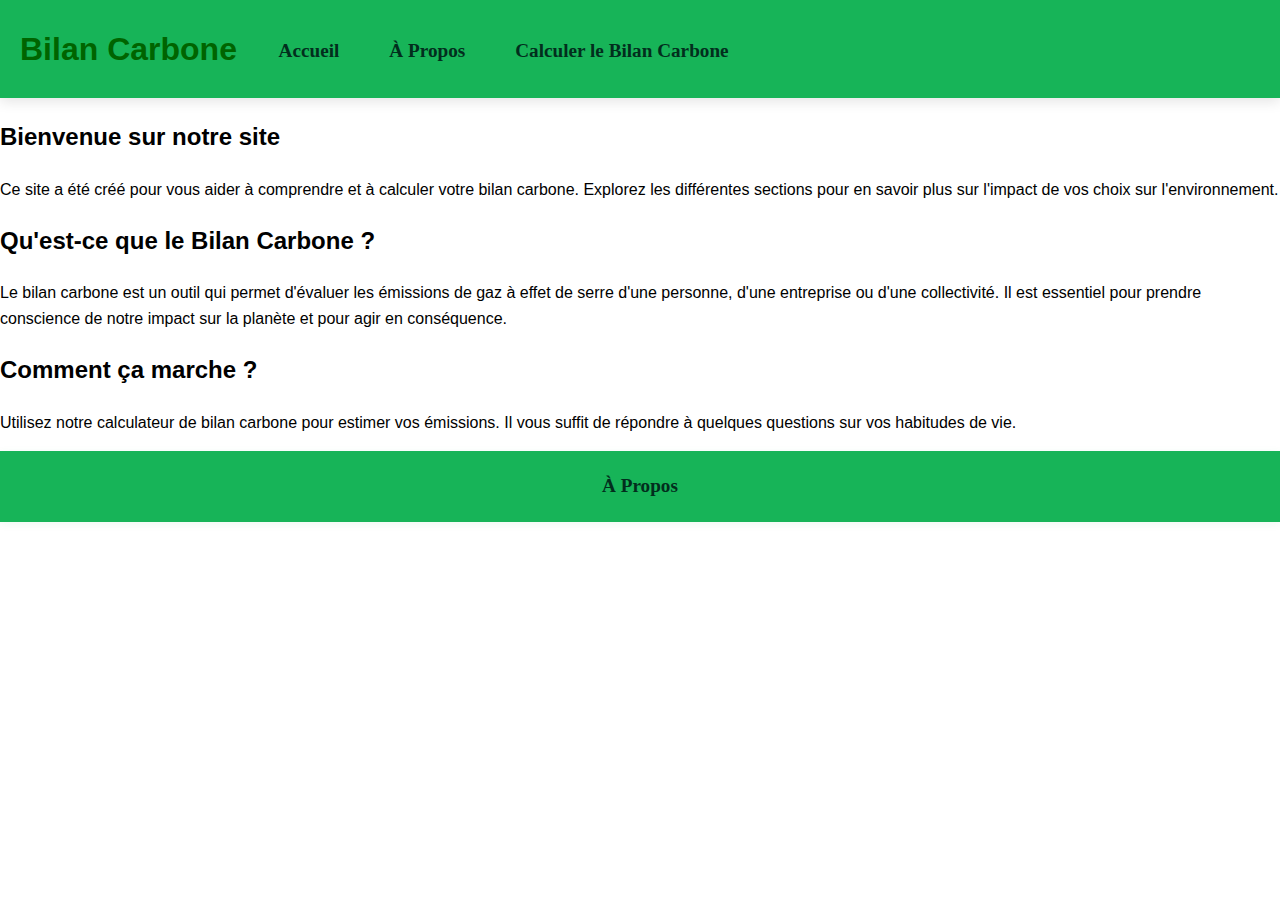
<file: bilan-carbone-site/index.html>
<!DOCTYPE html>
<html lang="fr">
<head>
    <meta charset="UTF-8">
    <meta name="viewport" content="width=device-width, initial-scale=1.0">
    <title>Bilan Carbone</title>
    <link rel="stylesheet" href="css/style.css">
</head>
<body>
    <header>
        <h1>Bilan Carbone</h1>
        <nav>
            <ul>
                <li><a href="index.html">Accueil</a></li>
                <li><a href="about.html">À Propos</a></li>
                <li><a href="bilan.html">Calculer le Bilan Carbone</a></li>
            </ul>
        </nav>
    </header>

    <main>
        <section class="index-section">
            <h2>Bienvenue sur notre site</h2>
            <p>Ce site a été créé pour vous aider à comprendre et à calculer votre bilan carbone. Explorez les différentes sections pour en savoir plus sur l'impact de vos choix sur l'environnement.</p>
        </section>
        <section class="index-section">
            <h2>Qu'est-ce que le Bilan Carbone ?</h2>
            <p>Le bilan carbone est un outil qui permet d'évaluer les émissions de gaz à effet de serre d'une personne, d'une entreprise ou d'une collectivité. Il est essentiel pour prendre conscience de notre impact sur la planète et pour agir en conséquence.</p>
        </section>
        <section class="index-section">
            <h2>Comment ça marche ?</h2>
            <p>Utilisez notre calculateur de bilan carbone pour estimer vos émissions. Il vous suffit de répondre à quelques questions sur vos habitudes de vie.</p>
        </section>
    </main>

    <footer class="footer-green">
    <nav>
        <ul>
            <li><a href="about.html">À Propos</a></li>
        </ul>
    </nav>
</footer>

    <script src="js/main.js"></script>
</body>
</html>
</file>
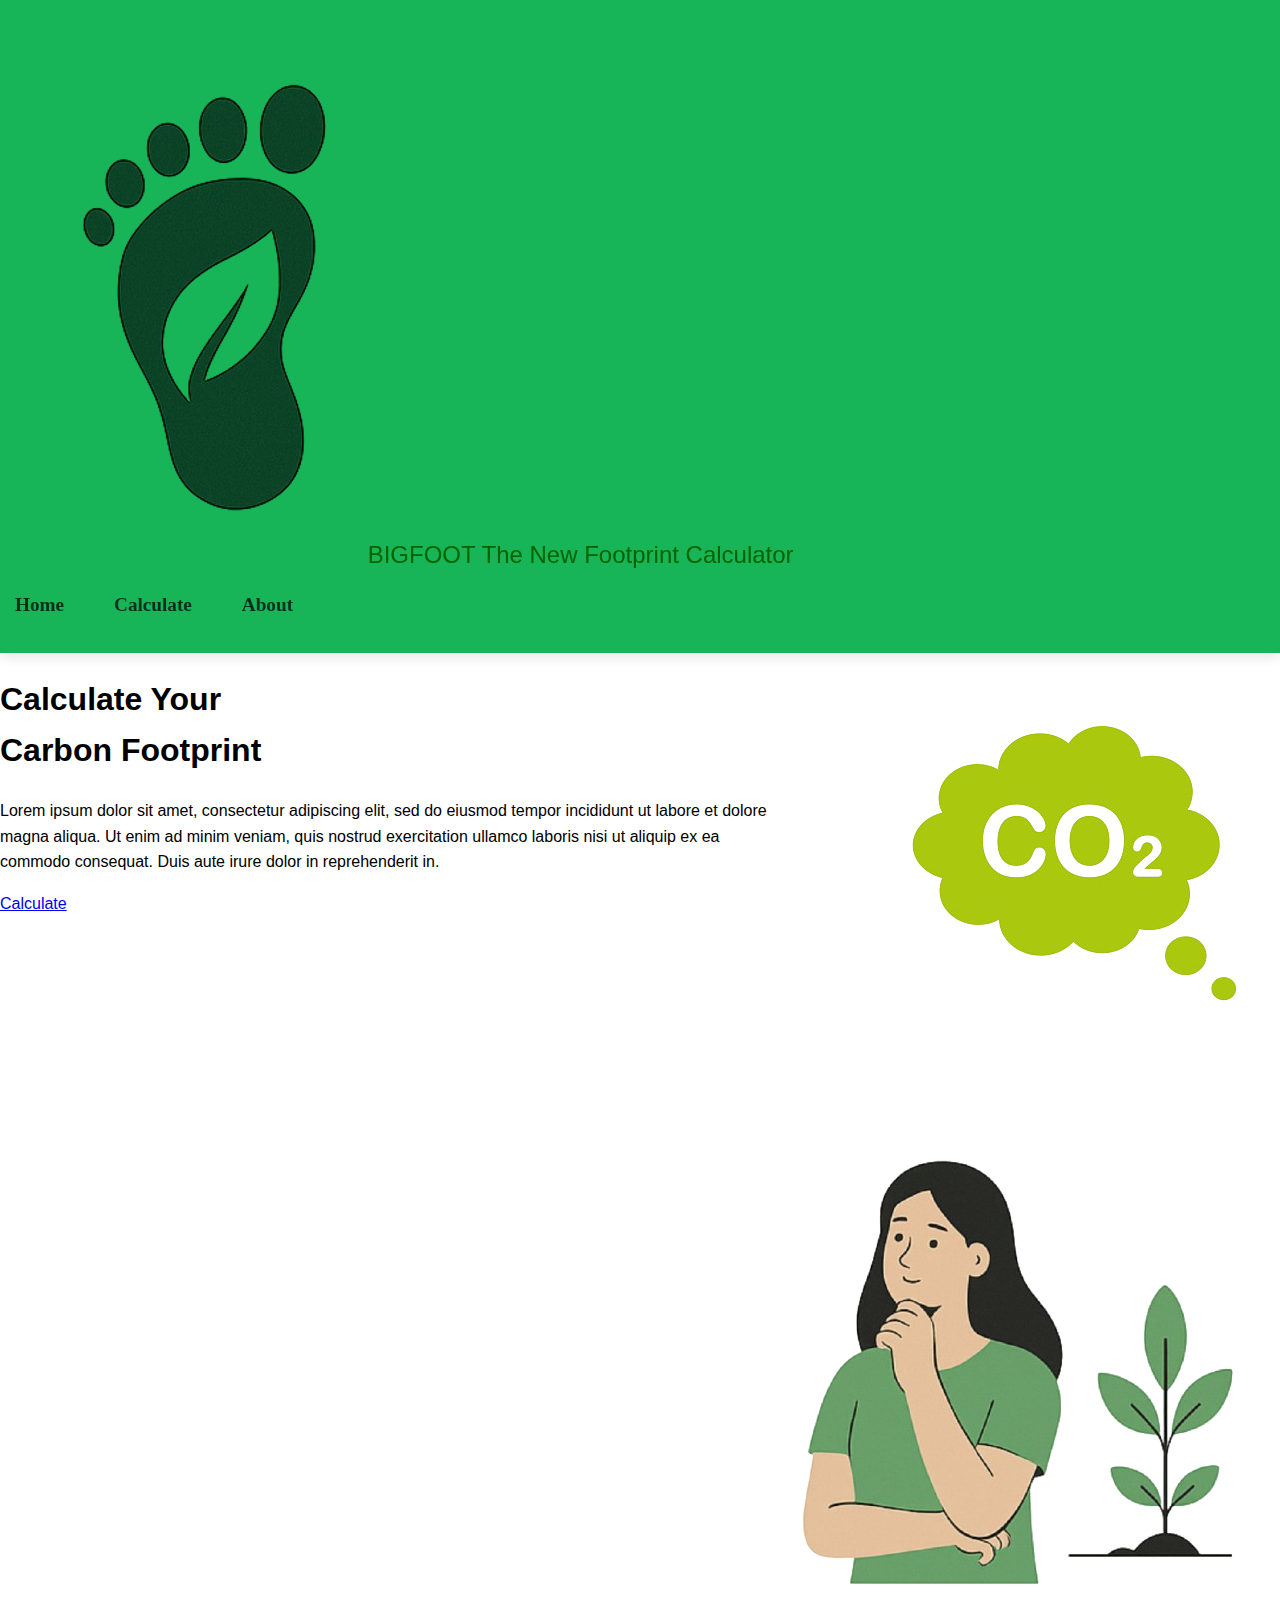
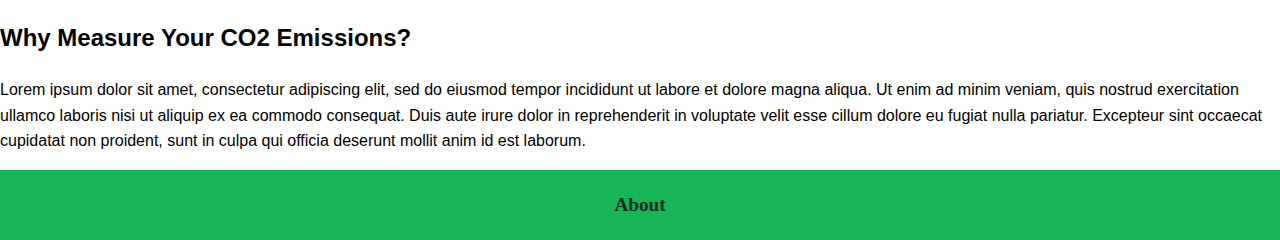
<file: bilan-carbone-site/html/index.html>
<!DOCTYPE html>
<html lang="en">
<head>
    <meta charset="UTF-8">
    <meta name="viewport" content="width=device-width, initial-scale=1.0">
    <title>FootPrint</title>
    <link rel="stylesheet" href="../css/style.css">
</head>
<body>
    <header class="header">
        <div class="header__logo-title">
            <img src="../img/foot.png" alt="Bigfoot Logo" class="header__logo">
            <span class="header__bigfoot">BIGFOOT</span>
            <span class="header__slogan">The New Footprint Calculator</span>
        </div>
        <nav>
            <ul class="header__nav-list">
                <li><a href="index.html">Home</a></li>
                <li><a href="bilan.html">Calculate</a></li>
                <li><a href="about.html">About</a></li>
            </ul>
        </nav>
    </header>

    <main>
        <div class="main-columns">
            <section class="main-left">
                <div style="display: flex; flex-direction: row; align-items: flex-start; justify-content: space-between; width: 100%; gap: 24px;">
                    <div style="flex: 1 1 0; min-width: 0;">
                        <h1 class="main-title">Calculate Your<br>Carbon Footprint</h1>
                        <p class="main-description">Lorem ipsum dolor sit amet, consectetur adipiscing elit, sed do eiusmod tempor incididunt ut labore et dolore magna aliqua. Ut enim ad minim veniam, quis nostrud exercitation ullamco laboris nisi ut aliquip ex ea commodo consequat. Duis aute irure dolor in reprehenderit in.</p>
                        <a href="bilan.html" class="main-cta-btn">Calculate</a>
                    </div>
                    <div class="main-image-group" style="flex-shrink: 0; display: flex; flex-direction: column; align-items: flex-end; gap: 12px; min-width: 0;">
                        <img src="../img/CO2-bubble.png" alt="CO2 Bubble" class="main-bubble-image">
                        <img src="../img/women.png" alt="CO2 Calculator" class="main-image">
                    </div>
                </div>
            </section>
            <div class="main-divider"></div>
            <section class="main-right">
                <h2 class="main-right-title">Why Measure Your CO2 Emissions?</h2>
                <p class="main-right-description">Lorem ipsum dolor sit amet, consectetur adipiscing elit, sed do eiusmod tempor incididunt ut labore et dolore magna aliqua. Ut enim ad minim veniam, quis nostrud exercitation ullamco laboris nisi ut aliquip ex ea commodo consequat. Duis aute irure dolor in reprehenderit in voluptate velit esse cillum dolore eu fugiat nulla pariatur. Excepteur sint occaecat cupidatat non proident, sunt in culpa qui officia deserunt mollit anim id est laborum.</p>
            </section>
        </div>
    </main>

    <footer class="footer">
        <nav>
            <ul class="footer__nav-list">
                <li><a href="about.html">About</a></li>
            </ul>
        </nav>
    </footer>

    <script src="../js/main.js"></script>
</body>
</html>
</file>
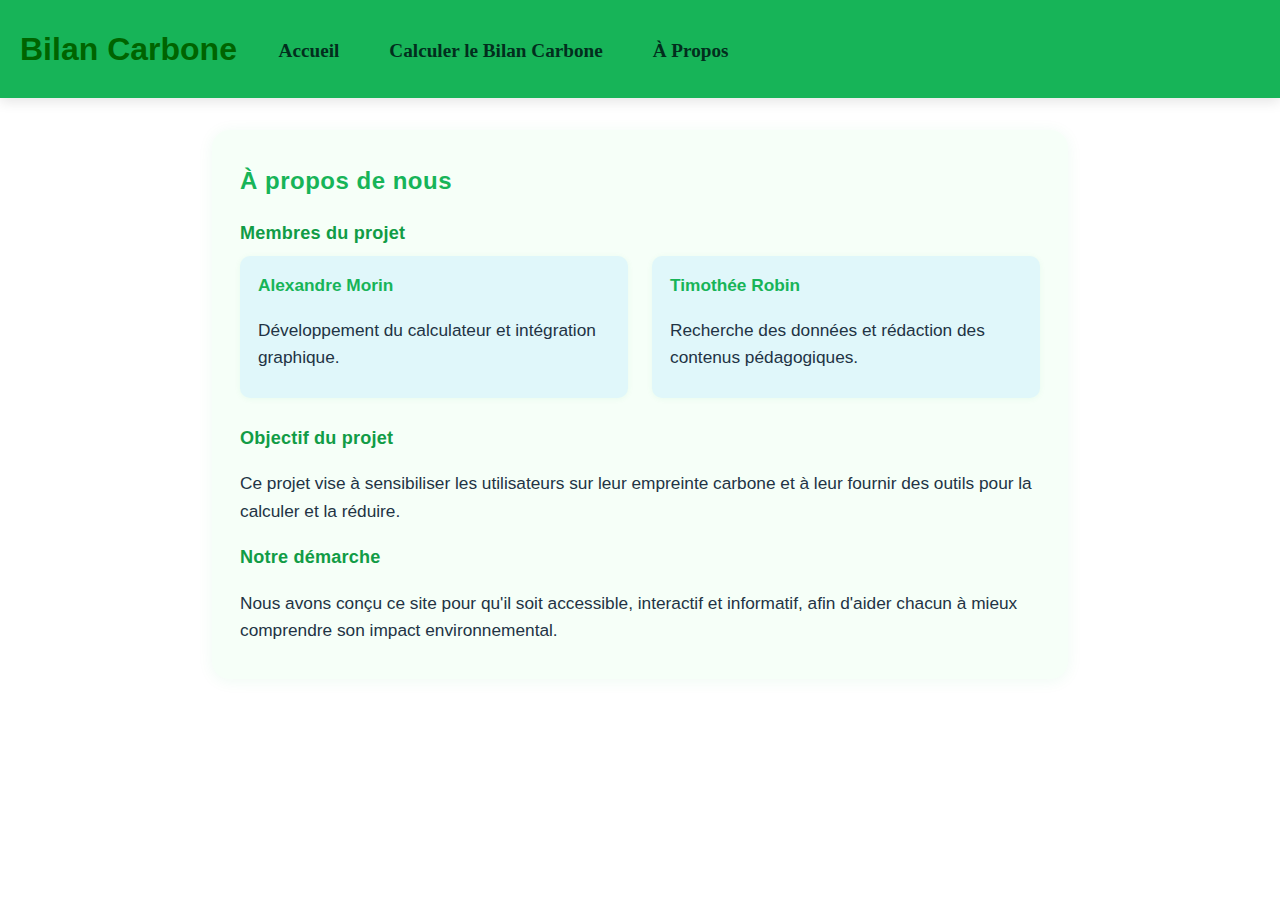
<file: bilan-carbone-site/about.html>
<!DOCTYPE html>
<html lang="fr">
<head>
    <meta charset="UTF-8">
    <meta name="viewport" content="width=device-width, initial-scale=1.0">
    <title>À Propos - Bilan Carbone</title>
    <link rel="stylesheet" href="css/style.css">
</head>
<body>
    <header>
        <h1>Bilan Carbone</h1>
        <nav>
            <ul>
                <li><a href="index.html">Accueil</a></li>
                <li><a href="bilan.html">Calculer le Bilan Carbone</a></li>
                <li><a href="about.html">À Propos</a></li>
            </ul>
        </nav>
    </header>

    <main>
        <section class="about-section">
            <h2>À propos de nous</h2>
            <h3>Membres du projet</h3>
            <div class="about-members">
                <div class="about-member">
                    <strong>Alexandre Morin</strong>
                    <p>Développement du calculateur et intégration graphique.</p>
                </div>
                <div class="about-member">
                    <strong>Timothée Robin</strong>
                    <p>Recherche des données et rédaction des contenus pédagogiques.</p>
                </div>
                <!-- Ajoute d'autres membres ici si besoin -->
            </div>
            <h3>Objectif du projet</h3>
            <p>
                Ce projet vise à sensibiliser les utilisateurs sur leur empreinte carbone et à leur fournir des outils pour la calculer et la réduire.
            </p>
            <h3>Notre démarche</h3>
            <p>
                Nous avons conçu ce site pour qu'il soit accessible, interactif et informatif, afin d'aider chacun à mieux comprendre son impact environnemental.
            </p>
        </section>
    </main>

</body>
</html>
</file>
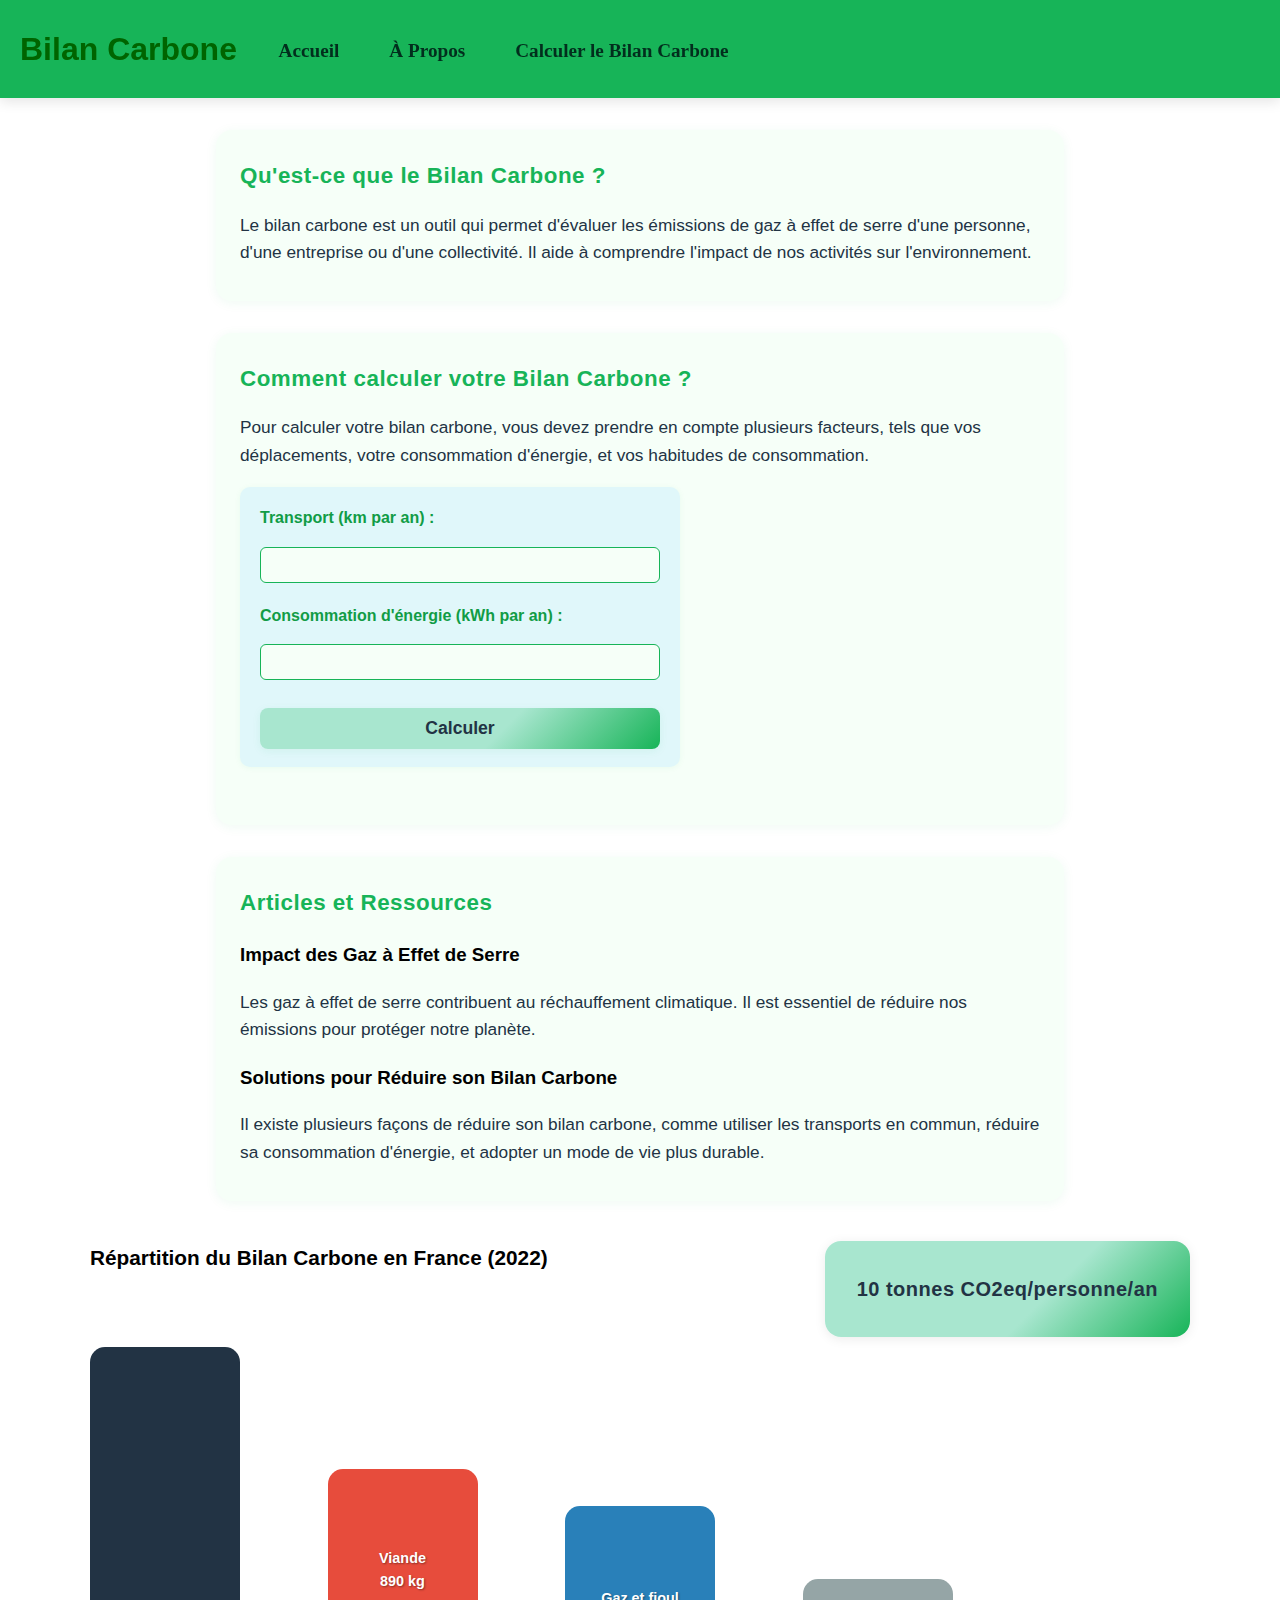
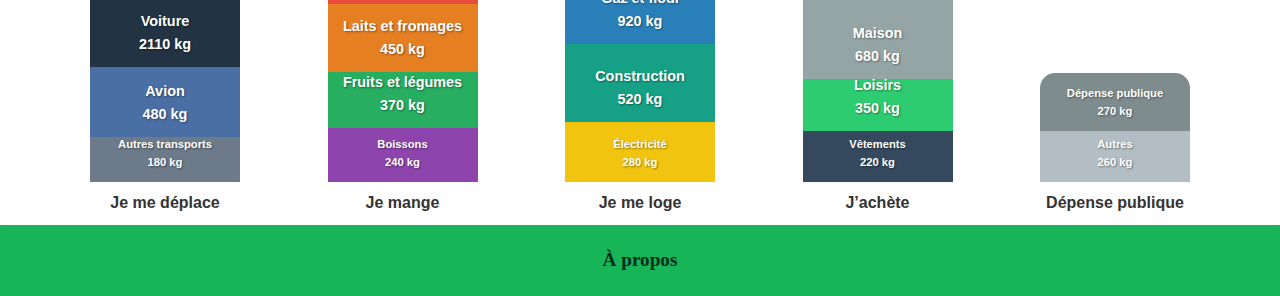
<file: bilan-carbone-site/bilan.html>
<!DOCTYPE html>
<html lang="fr">
<head>
    <meta charset="UTF-8">
    <meta name="viewport" content="width=device-width, initial-scale=1.0">
    <title>Bilan Carbone</title>
    <link rel="stylesheet" href="css/style.css">
</head>
<script src="js/main.js"></script>
<body>
    <header>
        <h1>Bilan Carbone</h1>
        <nav>
            <ul>
                <li><a href="index.html">Accueil</a></li>
                <li><a href="about.html">À Propos</a></li>
                <li><a href="bilan.html">Calculer le Bilan Carbone</a></li>
            </ul>
        </nav>
    </header>

    <main>
        <section class="bilan-section">
            <h2>Qu'est-ce que le Bilan Carbone ?</h2>
            <p>Le bilan carbone est un outil qui permet d'évaluer les émissions de gaz à effet de serre d'une personne, d'une entreprise ou d'une collectivité. Il aide à comprendre l'impact de nos activités sur l'environnement.</p>
        </section>

        <section class="bilan-section">
            <h2>Comment calculer votre Bilan Carbone ?</h2>
            <p>Pour calculer votre bilan carbone, vous devez prendre en compte plusieurs facteurs, tels que vos déplacements, votre consommation d'énergie, et vos habitudes de consommation.</p>
            <form id="carbon-calculator">
                <label for="transport">Transport (km par an) :</label>
                <input type="number" id="transport" name="transport" required>
                
                <label for="energy">Consommation d'énergie (kWh par an) :</label>
                <input type="number" id="energy" name="energy" required>
                
                <button type="submit">Calculer</button>
            </form>
            <div id="result"></div>
        </section>

        <section class="bilan-section">
            <h2>Articles et Ressources</h2>
            <article>
                <h3>Impact des Gaz à Effet de Serre</h3>
                <p>Les gaz à effet de serre contribuent au réchauffement climatique. Il est essentiel de réduire nos émissions pour protéger notre planète.</p>
            </article>
            <article>
                <h3>Solutions pour Réduire son Bilan Carbone</h3>
                <p>Il existe plusieurs façons de réduire son bilan carbone, comme utiliser les transports en commun, réduire sa consommation d'énergie, et adopter un mode de vie plus durable.</p>
            </article>
        </section>
        <section id="graphique-bilan">
            <div class="graph-header">
                <h2>Répartition du Bilan Carbone en France (2022)</h2>
                <div class="graph-box">
                    <span class="graph-text">10 tonnes CO2eq/personne/an</span>
                </div>
            </div>
            <div class="bar-chart-group">
                <div class="bar-group">
                    <div class="bar voiture" data-desc="Les déplacements en voiture représentent la plus grande part du bilan carbone individuel.">
                        <span class="bar-label">Voiture<br>2110 kg</span>
                    </div>
                    <div class="bar avion" data-desc="Les voyages en avion ont un impact carbone très élevé par trajet.">
                        <span class="bar-label">Avion<br>480 kg</span>
                    </div>
                    <div class="bar autres-transports" data-desc="Autres transports (train, bus, etc.).">
                        <span class="bar-label">Autres transports<br>180 kg</span>
                    </div>
                    <div class="bar-group-label">Je me déplace</div>
                </div>
                <div class="bar-group">
                    <div class="bar viande" data-desc="La consommation de viande génère beaucoup d'émissions de CO₂.">
                        <span class="bar-label">Viande<br>890 kg</span>
                    </div>
                    <div class="bar lait" data-desc="Les produits laitiers et fromages contribuent aussi au bilan carbone.">
                        <span class="bar-label">Laits et fromages<br>450 kg</span>
                    </div>
                    <div class="bar legumes" data-desc="Les fruits et légumes ont un impact moindre sur le climat.">
                        <span class="bar-label">Fruits et légumes<br>370 kg</span>
                    </div>
                    <div class="bar boissons" data-desc="Les boissons incluent l'eau, les sodas, etc.">
                        <span class="bar-label">Boissons<br>240 kg</span>
                    </div>
                    <div class="bar-group-label">Je mange</div>
                </div>
                <div class="bar-group">
                    <div class="bar gaz" data-desc="Le chauffage au gaz et au fioul est très émetteur.">
                        <span class="bar-label">Gaz et fioul<br>920 kg</span>
                    </div>
                    <div class="bar construction" data-desc="La construction et l'entretien du logement génèrent des émissions.">
                        <span class="bar-label">Construction<br>520 kg</span>
                    </div>
                    <div class="bar electricite" data-desc="L'électricité dépend de la source d'énergie utilisée.">
                        <span class="bar-label">Électricité<br>280 kg</span>
                    </div>
                    <div class="bar-group-label">Je me loge</div>
                </div>
                <div class="bar-group">
                    <div class="bar maison" data-desc="L'entretien et l'équipement de la maison comptent aussi.">
                        <span class="bar-label">Maison<br>680 kg</span>
                    </div>
                    <div class="bar loisirs" data-desc="Les loisirs incluent les activités sportives, culturelles, etc.">
                        <span class="bar-label">Loisirs<br>350 kg</span>
                    </div>
                    <div class="bar vetements" data-desc="La fabrication des vêtements a un impact non négligeable.">
                        <span class="bar-label">Vêtements<br>220 kg</span>
                    </div>
                    <div class="bar-group-label">J’achète</div>
                </div>
                <div class="bar-group">
                    <div class="bar depense" data-desc="Les dépenses publiques incluent santé, éducation, infrastructures, etc.">
                        <span class="bar-label">Dépense publique<br>270 kg</span>
                    </div>
                    <div class="bar autres-depenses" data-desc="Autres dépenses publiques.">
                        <span class="bar-label">Autres<br>260 kg</span>
                    </div>
                    <div class="bar-group-label">Dépense publique</div>
                </div>
            </div>
            <div id="bar-desc" class="bar-desc"></div>
        </section>
    </main>

    <footer>
        <nav>
            <ul>
                <li><a href="about.html">À propos</a></li>
            </ul>
        </nav>
    </footer>

    <script src="js/main.js"></script>
</body>
</html>
</file>
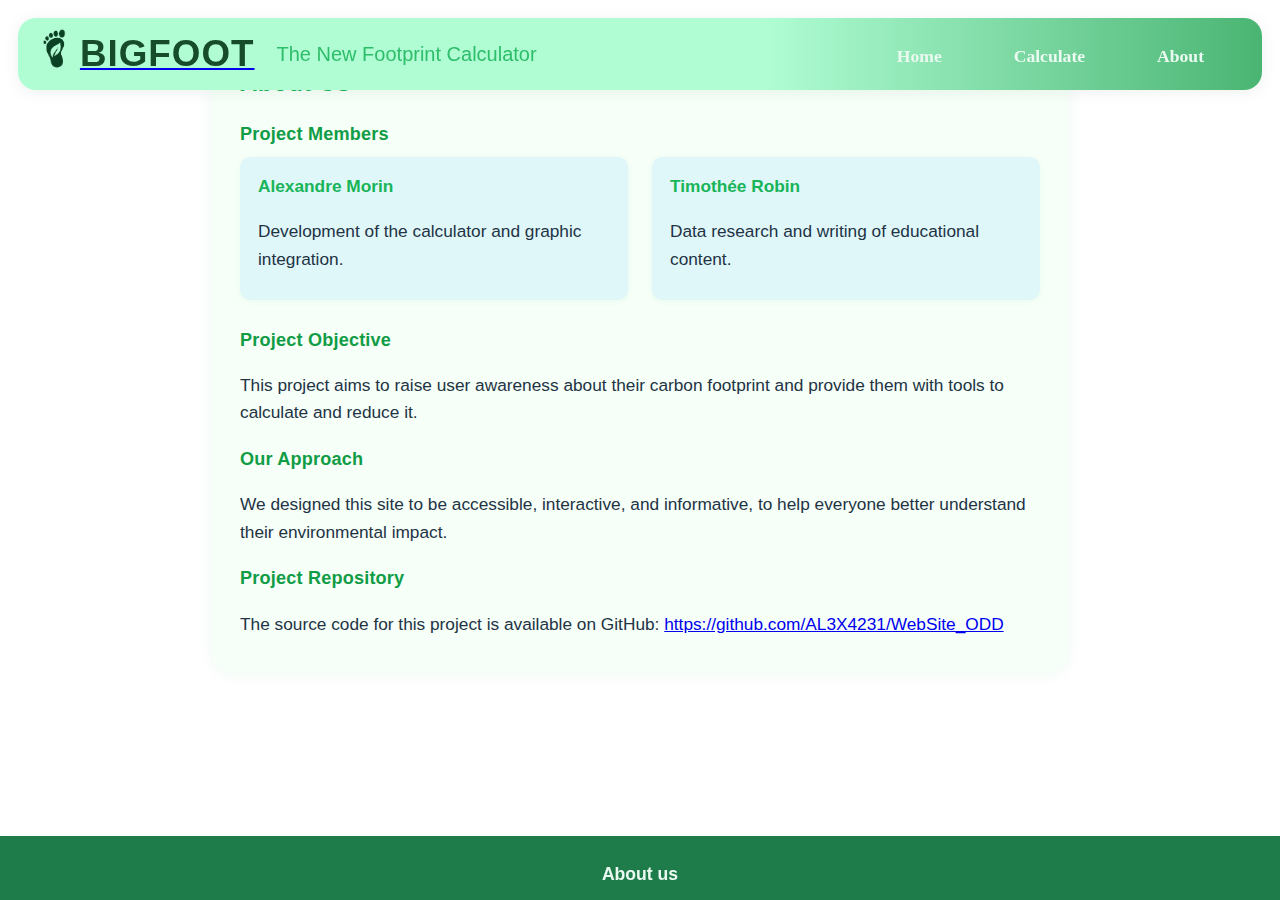
<file: bilan-carbone-site/html/about.html>
<!DOCTYPE html>
<html lang="fr">

<head>
    <meta charset="UTF-8">
    <meta name="viewport" content="width=device-width, initial-scale=1.0">
    <title>À Propos - Bilan Carbone</title>
    <link rel="stylesheet" href="../css/style-bilan.css">
    <link rel="stylesheet" href="../css/style.css">
</head>

<body>
    <header class="header">
        <div class="header__logo-title">
            <a href="index.html">
                <img src="../img/foot.png" alt="Bigfoot Logo" class="header__logo">
            </a>
            <a href="index.html"><span class="header__bigfoot">BIGFOOT</span></a>
            <span class="header__slogan">The New Footprint Calculator</span>
        </div>
        <nav class="header__nav">
            <ul class="header__nav-list">
                <li>
                    <a href="index.html">
                        <img src="../img/home-icon.png" alt="Home" class="nav-icon home-icon">
                        <span class="nav-text">Home</span>
                    </a>
                </li>
                <li>
                    <a href="bilan.html">
                        <img src="../img/calculate-icon.png" alt="Calculate" class="nav-icon calculate-icon">
                        <span class="nav-text">Calculate</span>
                    </a>
                </li>
                <li>
                    <a href="about.html">
                        <img src="../img/about-icon.png" alt="About" class="nav-icon about-icon">
                        <span class="nav-text">About</span>
                    </a>
                </li>
            </ul>
        </nav>
    </header>
    <main>
        <section class="about-section">
            <h2>About Us</h2>
            <h3>Project Members</h3>
            <div class="about-members">
                <div class="about-member">
                    <strong>Alexandre Morin</strong>
                    <p>Development of the calculator and graphic integration.</p>
                </div>
                <div class="about-member">
                    <strong>Timothée Robin</strong>
                    <p>Data research and writing of educational content.</p>
                </div>
             
                
            </div>
            <h3>Project Objective</h3>
            <p>
                This project aims to raise user awareness about their carbon footprint and provide them with tools to
                calculate and reduce it.
            </p>
            <h3>Our Approach</h3>
            <p>
                We designed this site to be accessible, interactive, and informative, to help everyone better understand
                their environmental impact.
            </p>
            <h3>Project Repository</h3>
            <p>
                The source code for this project is available on GitHub:
                <a href="https://github.com/AL3X4231/WebSite_ODD" target="_blank">https://github.com/AL3X4231/WebSite_ODD</a>
            </p>
        </section>
    </main>
    <footer class="footer">
        <a href="about.html" class="footer__link">About us</a>
    </footer>

</body>

</html>
</file>
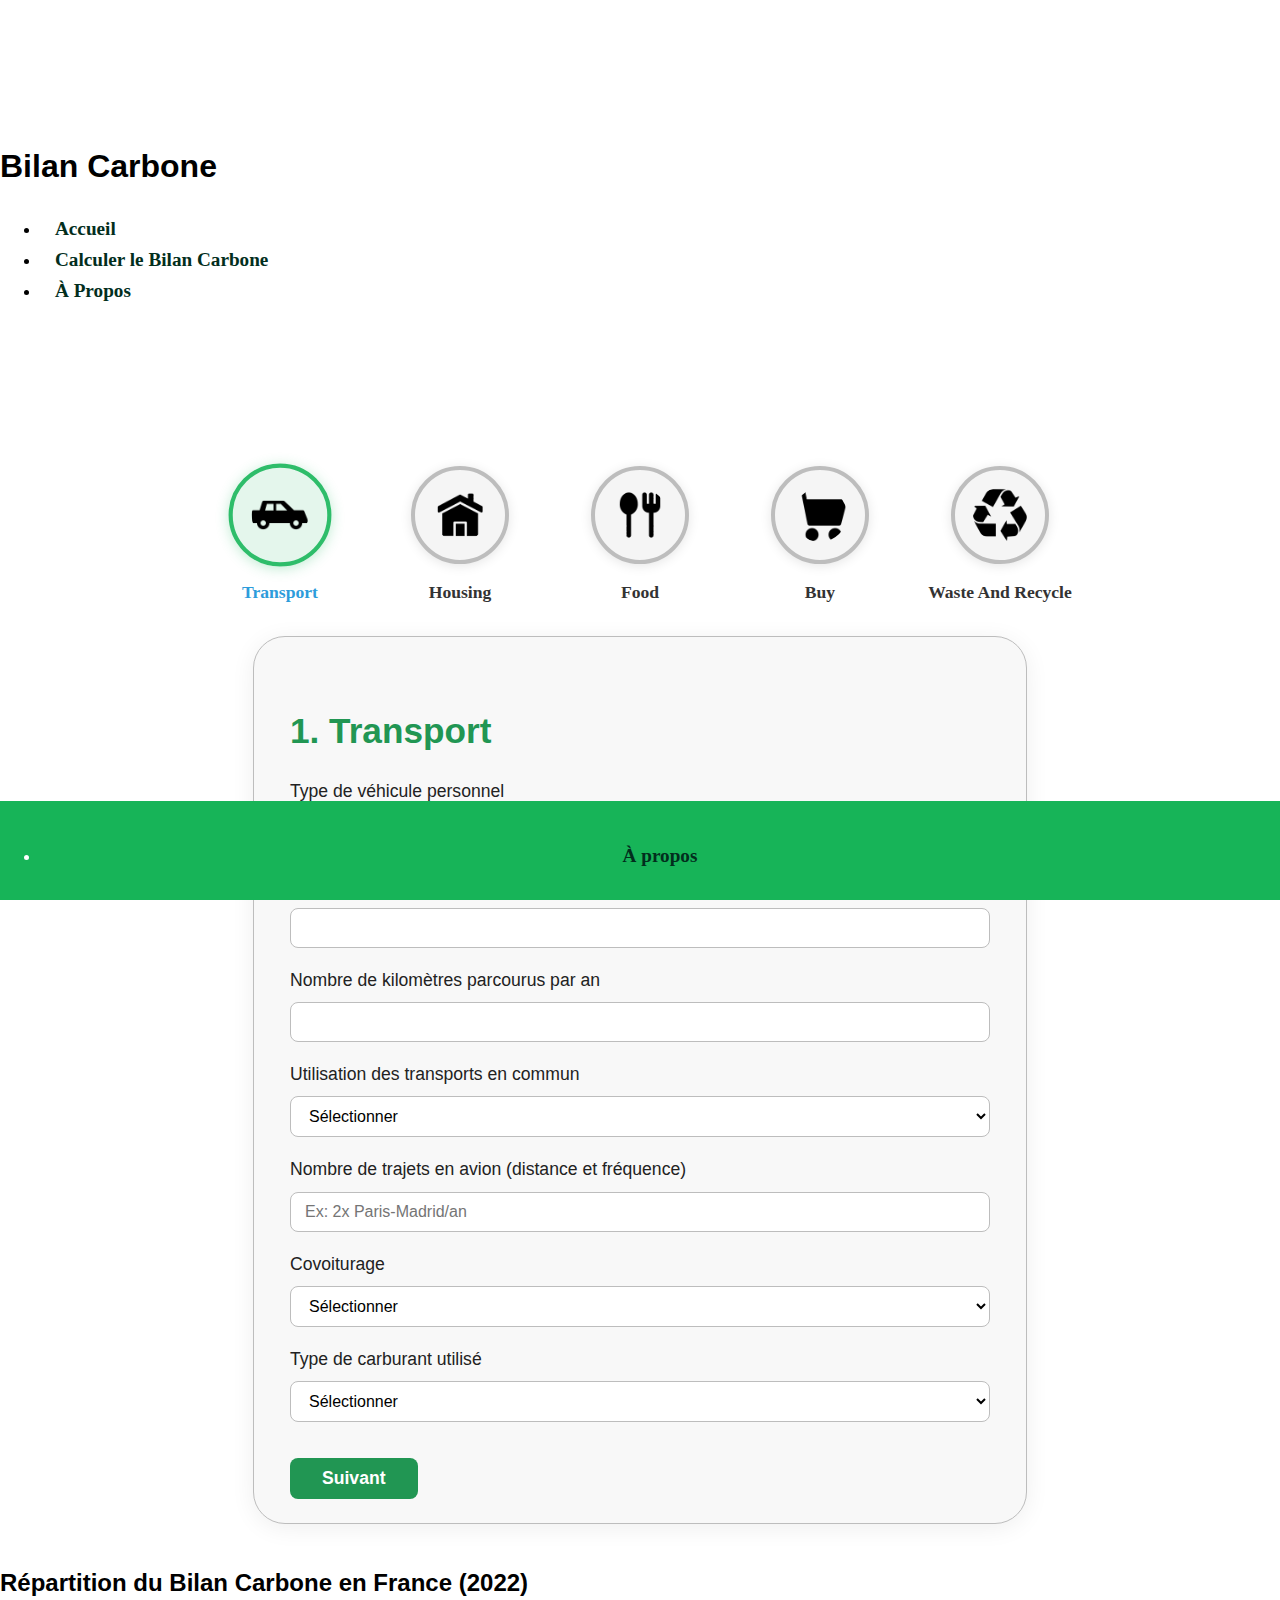
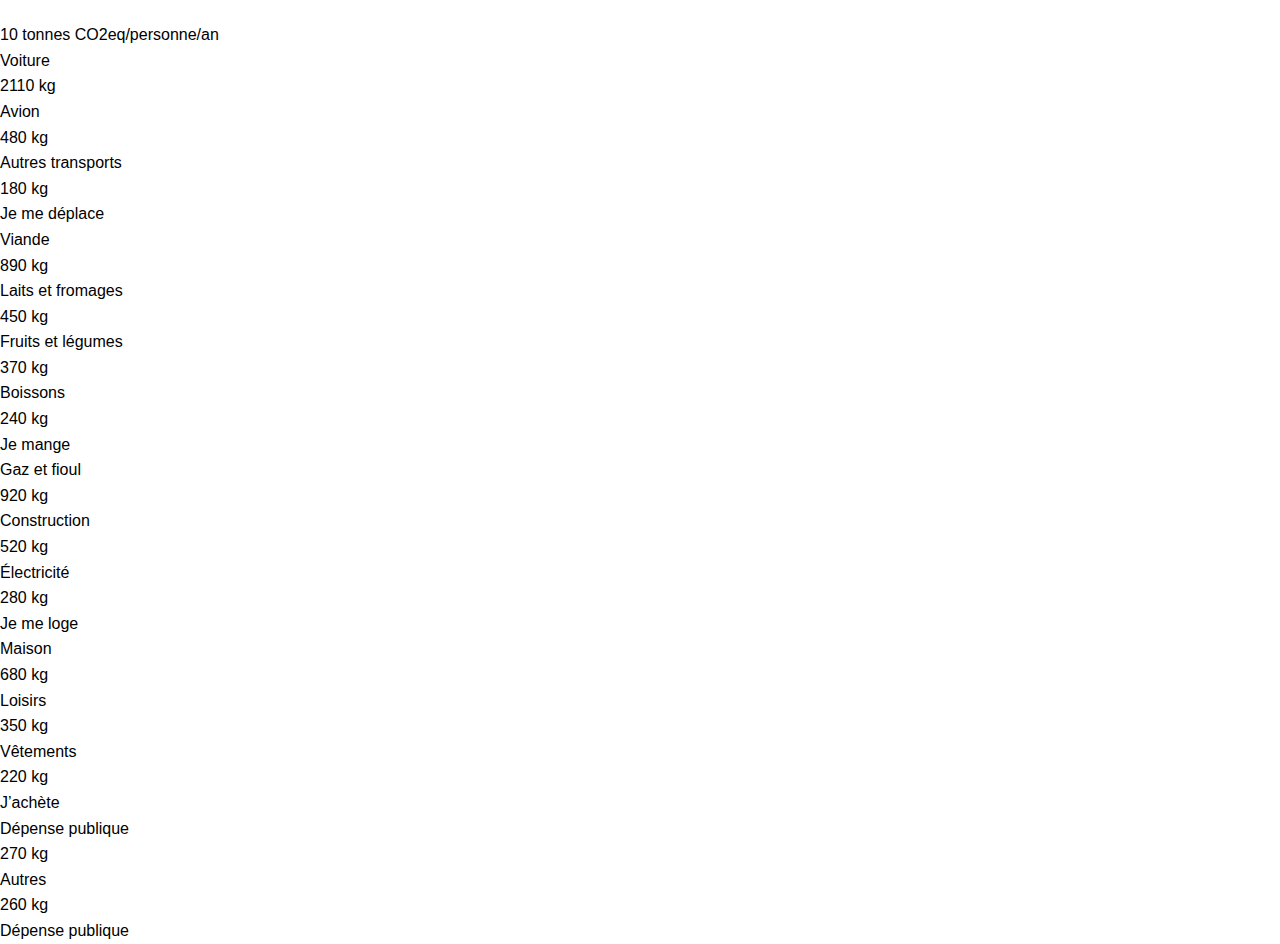
<file: bilan-carbone-site/html/bilan.html>
<!DOCTYPE html>
<html lang="fr">
<head>
    <meta charset="UTF-8">
    <meta name="viewport" content="width=device-width, initial-scale=1.0">
    <title>Bilan Carbone</title>
    <link rel="stylesheet" href="../css/style-bilan.css">
</head>
<script src="../js/main.js"></script>
<body>
    <header>
        <h1>Bilan Carbone</h1>
        <nav>
            <ul>
                <li><a href="index.html">Accueil</a></li>
                <li><a href="bilan.html">Calculer le Bilan Carbone</a></li>
                <li><a href="about.html">À Propos</a></li>
            </ul>
        </nav>
    </header>

    <!-- Barre de progression étapes bilan carbone -->
    <div class="steps-bar">
        <div class="step completed">
            <img src="../img/5steps/car.png" alt="Transport">
            <div class="step-label">Transport</div>
        </div>
        <div class="step active">
            <img src="../img/5steps/maison.png" alt="Housing">
            <div class="step-label">housing</div>
        </div>
        <div class="step">
            <img src="../img/5steps/food.png" alt="Food">
            <div class="step-label">food</div>
        </div>
        <div class="step">
            <img src="../img/5steps/buy.png" alt="Buy">
            <div class="step-label">Buy</div>
        </div>
        <div class="step">
            <img src="../img/5steps/recycle.png" alt="Waste and recycle">
            <div class="step-label">Waste and recycle</div>
        </div>
    </div>

    <!-- Formulaire Transport (étape 1) -->
    <div class="form-container transport-form-container" style="display:block;">
        <h2 class="form-title">1. Transport</h2>
        <form class="main-form transport-form">
            <div class="form-group">
                <label for="vehicle-type">Type de véhicule personnel</label>
                <select id="vehicle-type" name="vehicle-type">
                    <option value="">Sélectionner</option>
                    <option value="essence">Essence</option>
                    <option value="diesel">Diesel</option>
                    <option value="hybride">Hybride</option>
                    <option value="electrique">Électrique</option>
                </select>
            </div>
            <div class="form-group">
                <label for="conso-moyenne">Consommation moyenne (litres/100 km ou kWh/100 km)</label>
                <input type="number" id="conso-moyenne" name="conso-moyenne" placeholder="">
            </div>
            <div class="form-group">
                <label for="km-an">Nombre de kilomètres parcourus par an</label>
                <input type="number" id="km-an" name="km-an" placeholder="">
            </div>
            <div class="form-group">
                <label for="transports-communs">Utilisation des transports en commun</label>
                <select id="transports-communs" name="transports-communs">
                    <option value="">Sélectionner</option>
                    <option value="bus">Bus</option>
                    <option value="metro">Métro</option>
                    <option value="train">Train</option>
                    <option value="avion">Avion</option>
                    <option value="aucun">Aucun</option>
                </select>
            </div>
            <div class="form-group">
                <label for="trajets-avion">Nombre de trajets en avion (distance et fréquence)</label>
                <input type="text" id="trajets-avion" name="trajets-avion" placeholder="Ex: 2x Paris-Madrid/an">
            </div>
            <div class="form-group">
                <label for="covoiturage">Covoiturage</label>
                <select id="covoiturage" name="covoiturage">
                    <option value="">Sélectionner</option>
                    <option value="oui">Oui</option>
                    <option value="non">Non</option>
                </select>
            </div>
            <div class="form-group">
                <label for="carburant">Type de carburant utilisé</label>
                <select id="carburant" name="carburant">
                    <option value="">Sélectionner</option>
                    <option value="essence">Essence</option>
                    <option value="diesel">Diesel</option>
                    <option value="gpl">GPL</option>
                    <option value="electrique">Électrique</option>
                    <option value="autre">Autre</option>
                </select>
            </div>
            <div class="form-buttons">
                <button type="button" class="btn-next-transport">Suivant</button>
            </div>
        </form>
    </div>

    <!-- Formulaire Logement (étape 2) -->
    <div class="form-container housing-form-container" style="display:none;">
        <h2 class="form-title">2. Logement</h2>
        <form class="main-form housing-form">
            <div class="form-group">
                <label for="housing-type">Type de logement</label>
                <select id="housing-type" name="housing-type">
                    <option value="">Sélectionner</option>
                    <option value="maison">Maison</option>
                    <option value="appartement">Appartement</option>
                </select>
            </div>
            <div class="form-group">
                <label for="surface">Taille du logement (m²)</label>
                <input type="number" id="surface" name="surface" placeholder="">
            </div>
            <div class="form-group">
                <label for="habitants">Nombre d’habitants dans le foyer</label>
                <input type="number" id="habitants" name="habitants" placeholder="">
            </div>
            <div class="form-group">
                <label for="energy-source">Source d’énergie</label>
                <select id="energy-source" name="energy-source">
                    <option value="">Sélectionner</option>
                    <option value="electricite">Électricité</option>
                    <option value="gaz">Gaz</option>
                    <option value="fioul">Fioul</option>
                    <option value="bois">Bois</option>
                </select>
            </div>
            <div class="form-group">
                <label for="annual-consumption">Consommation annuelle d’énergie (kWh ou litres)</label>
                <input type="number" id="annual-consumption" name="annual-consumption" placeholder="">
            </div>
            <div class="form-group">
                <label for="thermic-isolation">Isolation thermique du logement</label>
                <input type="text" id="thermic-isolation" name="thermic-isolation" placeholder="">
            </div>
            <div class="form-group">
                <label for="renewable-energy">Utilisation d’énergies renouvelables</label>
                <input type="text" id="renewable-energy" name="renewable-energy" placeholder="Ex: panneaux solaires, pompe à chaleur...">
            </div>
            <div class="form-buttons">
                <button type="button" class="btn-prev-housing">Précédent</button>
                <button type="button" class="btn-next-housing">Suivant</button>
            </div>
        </form>
    </div>

    <!-- Formulaire Alimentation (étape 3) -->
    <div class="form-container food-form-container" style="display:none;">
        <h2 class="form-title">3. Alimentation</h2>
        <form class="main-form food-form">
            <div class="form-group">
                <label for="regime">Type de régime alimentaire</label>
                <select id="regime" name="regime">
                    <option value="">Sélectionner</option>
                    <option value="omnivore">Omnivore</option>
                    <option value="flexitarien">Flexitarien</option>
                    <option value="vegetarien">Végétarien</option>
                    <option value="vegetalien">Végétalien</option>
                </select>
            </div>
            <div class="form-group">
                <label for="viande-rouge">Omnivore : fort en viande rouge ?</label>
                <select id="viande-rouge" name="viande-rouge">
                    <option value="">Sélectionner</option>
                    <option value="oui">Oui</option>
                    <option value="non">Non</option>
                </select>
            </div>
            <div class="form-group">
                <label for="produits-transformes">Consommation de produits transformés</label>
                <select id="produits-transformes" name="produits-transformes">
                    <option value="">Sélectionner</option>
                    <option value="faible">Faible</option>
                    <option value="moderee">Modérée</option>
                    <option value="elevee">Élevée</option>
                </select>
            </div>
            <div class="form-group">
                <label for="produits-locaux">Consommation de produits locaux/saisonniers</label>
                <select id="produits-locaux" name="produits-locaux">
                    <option value="">Sélectionner</option>
                    <option value="oui">Oui</option>
                    <option value="non">Non</option>
                </select>
            </div>
            <div class="form-group">
                <label for="repas-viande">Fréquence des repas à base de viande ou de poisson</label>
                <input type="text" id="repas-viande" name="repas-viande" placeholder="Ex: 3 fois/semaine">
            </div>
            <div class="form-group">
                <label for="gaspillage">Gaspillage alimentaire</label>
                <select id="gaspillage" name="gaspillage">
                    <option value="">Sélectionner</option>
                    <option value="faible">Faible</option>
                    <option value="modere">Modéré</option>
                    <option value="eleve">Élevé</option>
                </select>
            </div>
            <div class="form-buttons">
                <button type="button" class="btn-prev-food">Précédent</button>
                <button type="button" class="btn-next-food">Suivant</button>
            </div>
        </form>
    </div>

    <!-- Formulaire Consommation et biens matériels (étape 4) -->
    <div class="form-container conso-form-container" style="display:none;">
        <h2 class="form-title">4. Consommation et biens matériels</h2>
        <form class="main-form conso-form">
            <div class="form-group">
                <label for="vetements">Achat de vêtements neufs (quantité, fréquence, marques écoresponsables ou non)</label>
                <input type="text" id="vetements" name="vetements" placeholder="">
            </div>
            <div class="form-group">
                <label for="electronique">Électronique et électroménager (type, fréquence de renouvellement)</label>
                <input type="text" id="electronique" name="electronique" placeholder="">
            </div>
            <div class="form-group">
                <label for="meubles">Meubles et autres biens durables</label>
                <input type="text" id="meubles" name="meubles" placeholder="">
            </div>
            <div class="form-group">
                <label for="origine-produit">Origine et cycle de vie des produits (neufs, recyclés, reconditionnés)</label>
                <input type="text" id="origine-produit" name="origine-produit" placeholder="">
            </div>
            <div class="form-group">
                <label for="mode-achat">Mode d’achat (local / en ligne, livraison express ou standard)</label>
                <input type="text" id="mode-achat" name="mode-achat" placeholder="">
            </div>
            <div class="form-buttons">
                <button type="button" class="btn-prev-conso">Précédent</button>
                <button type="button" class="btn-next-conso">Suivant</button>
            </div>
        </form>
    </div>

    <!-- Formulaire Déchets et recyclage (étape 5) -->
    <div class="form-container dechets-form-container" style="display:none;">
        <h2 class="form-title">5. Déchets et recyclage</h2>
        <form class="main-form dechets-form">
            <div class="form-group">
                <label for="quantite-dechets">Quantité de déchets générés</label>
                <input type="text" id="quantite-dechets" name="quantite-dechets" placeholder="">
            </div>
            <div class="form-group">
                <label for="tri">Tri sélectif / recyclage</label>
                <select id="tri" name="tri">
                    <option value="">Sélectionner</option>
                    <option value="oui">Oui</option>
                    <option value="non">Non</option>
                </select>
            </div>
            <div class="form-group">
                <label for="compost">Compostage des biodéchets</label>
                <select id="compost" name="compost">
                    <option value="">Sélectionner</option>
                    <option value="oui">Oui</option>
                    <option value="non">Non</option>
                </select>
            </div>
            <div class="form-group">
                <label for="reutilisable">Utilisation de produits réutilisables / jetables</label>
                <input type="text" id="reutilisable" name="reutilisable" placeholder="">
            </div>
            <div class="form-buttons">
                <button type="button" class="btn-prev-dechets">Précédent</button>
                <button type="submit" class="btn-next-dechets">Terminer</button>
            </div>
        </form>
    </div>

    <section id="graphique-bilan">
        <div class="graph-header">
            <h2>Répartition du Bilan Carbone en France (2022)</h2>
            <div class="graph-box">
                <span class="graph-text">10 tonnes CO2eq/personne/an</span>
            </div>
        </div>
        <div class="bar-chart-group">
            <div class="bar-group">
                <div class="bar voiture" data-desc="Les déplacements en voiture représentent la plus grande part du bilan carbone individuel.">
                    <span class="bar-label">Voiture<br>2110 kg</span>
                </div>
                <div class="bar avion" data-desc="Les voyages en avion ont un impact carbone très élevé par trajet.">
                    <span class="bar-label">Avion<br>480 kg</span>
                </div>
                <div class="bar autres-transports" data-desc="Autres transports (train, bus, etc.).">
                    <span class="bar-label">Autres transports<br>180 kg</span>
                </div>
                <div class="bar-group-label">Je me déplace</div>
            </div>
            <div class="bar-group">
                <div class="bar viande" data-desc="La consommation de viande génère beaucoup d'émissions de CO₂.">
                    <span class="bar-label">Viande<br>890 kg</span>
                </div>
                <div class="bar lait" data-desc="Les produits laitiers et fromages contribuent aussi au bilan carbone.">
                    <span class="bar-label">Laits et fromages<br>450 kg</span>
                </div>
                <div class="bar legumes" data-desc="Les fruits et légumes ont un impact moindre sur le climat.">
                    <span class="bar-label">Fruits et légumes<br>370 kg</span>
                </div>
                <div class="bar boissons" data-desc="Les boissons incluent l'eau, les sodas, etc.">
                    <span class="bar-label">Boissons<br>240 kg</span>
                </div>
                <div class="bar-group-label">Je mange</div>
            </div>
            <div class="bar-group">
                <div class="bar gaz" data-desc="Le chauffage au gaz et au fioul est très émetteur.">
                    <span class="bar-label">Gaz et fioul<br>920 kg</span>
                </div>
                <div class="bar construction" data-desc="La construction et l'entretien du logement génèrent des émissions.">
                    <span class="bar-label">Construction<br>520 kg</span>
                </div>
                <div class="bar electricite" data-desc="L'électricité dépend de la source d'énergie utilisée.">
                    <span class="bar-label">Électricité<br>280 kg</span>
                </div>
                <div class="bar-group-label">Je me loge</div>
            </div>
            <div class="bar-group">
                <div class="bar maison" data-desc="L'entretien et l'équipement de la maison comptent aussi.">
                    <span class="bar-label">Maison<br>680 kg</span>
                </div>
                <div class="bar loisirs" data-desc="Les loisirs incluent les activités sportives, culturelles, etc.">
                    <span class="bar-label">Loisirs<br>350 kg</span>
                </div>
                <div class="bar vetements" data-desc="La fabrication des vêtements a un impact non négligeable.">
                    <span class="bar-label">Vêtements<br>220 kg</span>
                </div>
                <div class="bar-group-label">J’achète</div>
            </div>
            <div class="bar-group">
                <div class="bar depense" data-desc="Les dépenses publiques incluent santé, éducation, infrastructures, etc.">
                    <span class="bar-label">Dépense publique<br>270 kg</span>
                </div>
                <div class="bar autres-depenses" data-desc="Autres dépenses publiques.">
                    <span class="bar-label">Autres<br>260 kg</span>
                </div>
                <div class="bar-group-label">Dépense publique</div>
            </div>
        </div>
        <div id="bar-desc" class="bar-desc"></div>
    </section>

    <footer>
        <nav>
            <ul>
                <li><a href="about.html">À propos</a></li>
            </ul>
        </nav>
    </footer>

</body>
</html>
</file>
<file: bilan-carbone-site/css/style.css>
body {
    font-family: Arial, sans-serif;
    margin: 0;
    padding: 0;
    line-height: 1.6;
}

header {
    position: sticky;
    top: 0;
    background: #17b458;
    z-index: 1000;
    box-shadow: 0 4px 12px rgba(0, 0, 0, 0.1);
    padding: 20px 0;
    color: darkgreen;
    font-size: 1.5rem;
}

header nav ul {
    display: flex;
    gap: 20px;
    list-style: none;
    margin: 0;
    padding: 0;
    justify-content: center;
    align-items: center;
}

header h1 {
    margin: 0 20px;
    font-size: 2rem;
    display: inline-block;
    vertical-align: middle;
}

header nav {
    display: inline-block;
    vertical-align: middle;
}

/* Responsive */
@media (max-width: 600px) {
    header nav ul {
        flex-direction: column;
        gap: 10px;
    }
    header {
        padding: 10px;
    }
}

nav {
    margin: 10px 0;
}

nav a {
    color: rgb(2, 46, 29);
    text-decoration: none;
    padding: 10px 15px;
    font-size: 1.2rem;
    font-weight: bold;
    font-family: 'Georgia', serif;
}

nav a:hover {
    background: #45a049;
}

footer {
    background: #17b458; /* vert principal */
    color: #fff;
    text-align: center;
    padding: 10px 0;
    position: relative;
    bottom: 0;
    width: 100%;
    box-shadow: 0 2px 8px rgba(23,180,88,0.08);
}

footer ul {
    list-style: none;
    margin: 0;
    padding: 0;
}

.container {
    width: 80%;
    margin: auto;
    overflow: hidden;
}

@media (max-width: 600px) {
    .container {
        width: 100%;
    }

    nav a {
        display: block;
        margin: 5px 0;
    }
}

/* --- Graphique Bilan Carbone --- */
#graphique-bilan {
    margin: 40px auto 0 auto;
    max-width: 1100px;
    text-align: center;
}

.graph-header {
    display: flex;
    justify-content: space-between;
    align-items: flex-start;
    margin-bottom: 10px;
}
.graph-header h2 {
    margin: 0;
    font-size: 1.3rem;
}
.graph-img {
    height: 70px;
    margin-left: 20px;
}
.graph-box {
    background: linear-gradient(135deg, #a8e6cf 60%, #17b458 100%);
    border-radius: 16px;
    box-shadow: 0 2px 12px rgba(0,0,0,0.08);
    padding: 18px 32px;
    display: flex;
    align-items: center;
    justify-content: center;
    margin-left: 20px;
    min-width: 220px;
    min-height: 60px;
}

.graph-text {
    color: #223344;
    font-size: 1.25rem;
    font-weight: bold;
    letter-spacing: 0.5px;
    text-align: center;
}

.bar-chart-group {
    display: flex;
    flex-direction: row;
    justify-content: space-between;
    align-items: flex-end;
    gap: 10px;
    margin-bottom: 10px;
    width: 100%;
}

.bar-group {
    display: flex;
    flex-direction: column;
    align-items: center;
    justify-content: flex-end;
    min-width: 90px;
}

.bar-group-bars {
    display: flex;
    flex-direction: row;
    align-items: flex-end;
    gap: 2px;
}

.bar-group-label {
    margin-top: 8px;
    font-weight: bold;
    font-size: 1rem;
    color: #333;
    text-align: center;
    min-height: 24px;
}

.bar {
    position: relative;
    width: 150px;
    background: #17b458;
    cursor: pointer;
    transition: 0.2s, transform 0.2s;
    display: flex;
    align-items: flex-end;
    justify-content: center;
}
.bar.voiture,
.bar.viande,
.bar.gaz,
.bar.maison,
.bar.depense {
    border-radius: 15px 15px 0 0;
}

.bar-label {
    color: #fff;
    font-weight: bold;
    font-size: 0.9rem;
    padding-bottom: 10px;
    text-shadow: 1px 1px 2px #0006;
    pointer-events: none;
}

.bar:hover {
    background: #45a049;
    transform: scaleY(1.05);
}

.bar.voiture { height: 320px; background: #223344; }
.bar.avion { height: 70px; background: #4a6fa5; }
.bar.autres-transports { padding-top: 18px; height: 27px; background: #6c7a89; }
.bar.viande { height: 135px; background: #e74c3c; }
.bar.lait { height: 68px; background: #e67e22; }
.bar.legumes { height: 56px; background: #27ae60; }
.bar.boissons { padding-top: 18px; height: 36px; background: #8e44ad; }
.bar.gaz { height: 138px; background: #2980b9; }
.bar.construction { height: 78px; background: #16a085; }
.bar.electricite { padding-top: 18px; height: 42px; background: #f1c40f; color: #222; }
.bar.maison { height: 100px; background: #95a5a6; color: #222; }
.bar.loisirs { height: 52px; background: #2ecc71; }
.bar.vetements { padding-top: 18px; height: 33px; background: #34495e; }
.bar.depense { padding-top: 18px; height: 40px; background: #7f8c8d; color: #222; }
.bar.autres-depenses { padding-top: 18px; height: 33px; background: #b2bec3; }
.bar.autres-transports .bar-label,
.bar.boissons .bar-label,
.bar.electricite .bar-label,
.bar.vetements .bar-label,
.bar.depense .bar-label,
.bar.autres-depenses .bar-label {
    font-size: 0.7rem;
}
.bar-group-bars
.bar-desc {
    min-height: 30px;
    font-size: 1.1rem;
    color: #222;
    margin-top: 10px;
    font-style: italic;
    transition: color 0.2s;
}

/* Responsive */
@media (max-width: 900px) {
    .bar-chart-group { gap: 10px; }
    .bar-group { min-width: 40px; }
    .bar-group-bars .bar { width: 28px; font-size: 0.8rem; }
    .graph-img { height: 40px; }
}

/* --- Mise en forme de la page À propos --- */
.about-section {
    background: #f6fff8;
    border-radius: 18px;
    box-shadow: 0 2px 16px rgba(23,180,88,0.07);
    padding: 32px 28px 24px 28px;
    margin: 32px auto 28px auto;
    max-width: 800px;
    transition: box-shadow 0.2s;
}

.about-section h2 {
    color: #17b458;
    font-size: 1.5rem;
    margin-top: 0;
    margin-bottom: 18px;
    letter-spacing: 0.5px;
}

.about-section h3 {
    color: #119c46;
    margin-top: 18px;
    margin-bottom: 8px;
    font-size: 1.13rem;
    letter-spacing: 0.2px;
}

.about-members {
    display: flex;
    flex-wrap: wrap;
    gap: 24px;
    margin-bottom: 18px;
}

.about-member {
    background: #e0f7fa;
    border-radius: 10px;
    box-shadow: 0 1px 6px rgba(23,180,88,0.06);
    padding: 16px 18px;
    min-width: 220px;
    flex: 1 1 220px;
    margin-bottom: 8px;
}

.about-member strong {
    color: #17b458;
    font-size: 1.08rem;
}

.about-section p, .about-section li {
    color: #223344;
    font-size: 1.08rem;
    margin-bottom: 10px;
}

.about-section ul {
    padding-left: 18px;
    margin-bottom: 0;
}

@media (max-width: 700px) {
    .about-section {
        padding: 16px 6vw 14px 6vw;
    }
    .about-members {
        flex-direction: column;
        gap: 10px;
    }
}

/* Ajout pour le formulaire du bilan carbone */

.bilan-section {
    background: #f6fff8;
    border-radius: 16px;
    box-shadow: 0 2px 12px rgba(23,180,88,0.07);
    padding: 28px 24px 20px 24px;
    margin: 32px auto 24px auto;
    max-width: 800px;
    transition: box-shadow 0.2s;
}

.bilan-section h2 {
    color: #17b458;
    font-size: 1.4rem;
    margin-top: 0;
    margin-bottom: 16px;
    letter-spacing: 0.5px;
}

.bilan-section p {
    color: #223344;
    font-size: 1.08rem;
    margin-bottom: 14px;
}

#carbon-calculator {
    display: flex;
    flex-direction: column;
    gap: 14px;
    margin: 18px 0 10px 0;
    background: #e0f7fa;
    padding: 18px 20px;
    border-radius: 10px;
    box-shadow: 0 1px 6px rgba(23,180,88,0.06);
    max-width: 400px;
}

#carbon-calculator label {
    color: #119c46;
    font-weight: bold;
    margin-bottom: 2px;
}

#carbon-calculator input[type="number"] {
    padding: 8px 10px;
    border: 1px solid #17b458;
    border-radius: 6px;
    font-size: 1rem;
    background: #f6fff8;
    color: #223344;
    margin-bottom: 6px;
    transition: border 0.2s;
}

#carbon-calculator input[type="number"]:focus {
    border: 2px solid #119c46;
    outline: none;
}

#carbon-calculator button[type="submit"] {
    background: linear-gradient(135deg, #a8e6cf 60%, #17b458 100%);
    color: #223344;
    font-weight: bold;
    border: none;
    border-radius: 8px;
    padding: 10px 0;
    font-size: 1.1rem;
    cursor: pointer;
    margin-top: 8px;
    box-shadow: 0 2px 8px rgba(23,180,88,0.08);
    transition: background 0.2s, color 0.2s;
}

#carbon-calculator button[type="submit"]:hover {
    background: #17b458;
    color: #fff;
}

#result {
    margin-top: 14px;
    font-size: 1.1rem;
    color: #119c46;
    font-weight: bold;
    min-height: 24px;
}

/* Responsive pour le formulaire */
@media (max-width: 600px) {
    .bilan-section {
        padding: 12px 4vw 10px 4vw;
    }
    #carbon-calculator {
        max-width: 100%;
        padding: 10px 4vw;
    }
}
</file>
<file: bilan-carbone-site/css/style-bilan.css>
body {
    font-family: Arial, sans-serif;
    margin: 0;
    padding: 0;
    line-height: 1.6;
    padding-top: 120px; 
}

/* --- Fixed Header Bar with gap --- */
.header {
    position: fixed;
    top: 18px;
    left: 18px;
    right: 18px;
    width: auto;
    z-index: 100;
    background: linear-gradient(to right, #b0fdd4 60%, #4ab573 100%);
    box-shadow: 0 2px 16px rgba(23, 76, 43, 0.08);
    display: flex;
    justify-content: space-between;
    align-items: center;
    padding: 0;
    height: 72px;
    border-radius: 18px;
}
.header__logo-title {
    display: flex;
    align-items: center;
    gap: 12px;
    margin-left: 18px;
}
.header__logo {
    height: 48px;
    width: auto;
    margin: 0;
}
.header__bigfoot {
    font-size: 2.3rem;
    font-weight: 900;
    color: #174c2b;
    letter-spacing: 1px;
    font-family: 'Inter', Arial, sans-serif;
}
.header__slogan {
    font-size: 1.25rem;
    color: #2ebd6a;
    font-weight: 500;
    margin-left: 10px;
    font-family: 'Inter', Arial, sans-serif;
}
.header__title {
    font-size: 1.25rem;
    font-weight: 700;
    color: #eafaf1;
    letter-spacing: 0.5px;
    margin-left: 0;
    margin-right: 24px;
}
.header__nav-list {
    display: flex;
    gap: 36px;
    list-style: none;
    margin: 0 40px 0 0;
    padding: 0;
}
.header__nav-list a {
    color: #eafaf1;
    text-decoration: none;
    font-weight: 600;
    font-size: 1.1rem;
    transition: color 0.2s, background 0.2s;
    padding: 8px 18px;
    border-radius: 8px;
}
.header__nav-list a:hover, .header__nav-list a:focus {
    background: #2ebd6a;
    color: #174c2b;
}

.nav-icon {
    display: none; 
    width: 24px; 
    height: 24px;
    margin-right: 8px; 
}

@media (max-width: 1200px) { 
    .header__slogan {
        display: none;
    }
}

@media (max-width: 900px) { 
    .header__nav-list a {
        padding: 8px 12px; 
    }
    .nav-text {
        display: none; 
    }
    .nav-icon {
        display: inline-block; 
        margin-right: 0; 
    }
    .header__nav-list {
        gap: 18px; 
    }
}

@media (max-width: 700px) {
    .header {
        top: 6px;
        left: 6px;
        right: 6px;
        height: auto;
        border-radius: 12px;
    }
    .header__bigfoot {
        display: none; 
    }
    .header__logo-title {
        margin-left: 10px; 
    }
    .header__nav-list {
        margin-right: 10px; 
    }
}

nav {
    margin: 10px 0;
}

nav a {
    color: rgb(2, 46, 29);
    text-decoration: none;
    padding: 10px 15px;
    font-size: 1.2rem;
    font-weight: bold;
    font-family: 'Georgia', serif;
}

nav a:hover {
    background: #45a049;
}

footer {
    background: #17b458; 
    color: #fff;
    text-align: center;
    padding: 24px 0 12px 0;
    font-size: 1rem;
    position: fixed;
    left: 0;
    right: 0;
    bottom: 0;
    width: 100vw;
    z-index: 10;
    margin-top: auto; 
}

.footer__link {
    color: #eafaf1;
    text-decoration: none;
    font-weight: 600;
    font-size: 1.1rem;
    padding: 8px 18px;
    border-radius: 8px;
    transition: background 0.2s, color 0.2s;
}

.footer__link:hover,
.footer__link:focus {
    background: #2ebd6a;
    color: #174c2b;
}

.container {
    width: 80%;
    margin: auto;
    overflow: hidden;
}

@media (max-width: 600px) {
    .container {
        width: 100%;
    }

    nav a {
        display: block;
        margin: 5px 0;
    }
}

/* --- Mise en forme de la page À propos --- */
.about-section {
    background: #f6fff8;
    border-radius: 18px;
    box-shadow: 0 2px 16px rgba(23,180,88,0.07);
    padding: 32px 28px 24px 28px;
    margin: 32px auto 28px auto;
    max-width: 800px;
    transition: box-shadow 0.2s;
}

.about-section h2 {
    color: #17b458;
    font-size: 1.5rem;
    margin-top: 0;
    margin-bottom: 18px;
    letter-spacing: 0.5px;
}

.about-section h3 {
    color: #119c46;
    margin-top: 18px;
    margin-bottom: 8px;
    font-size: 1.13rem;
    letter-spacing: 0.2px;
}

.about-members {
    display: flex;
    flex-wrap: wrap;
    gap: 24px;
    margin-bottom: 18px;
}

.about-member {
    background: #e0f7fa;
    border-radius: 10px;
    box-shadow: 0 1px 6px rgba(23,180,88,0.06);
    padding: 16px 18px;
    min-width: 220px;
    flex: 1 1 220px;
    margin-bottom: 8px;
}

.about-member strong {
    color: #17b458;
    font-size: 1.08rem;
}

.about-section p, .about-section li {
    color: #223344;
    font-size: 1.08rem;
    margin-bottom: 10px;
}

.about-section ul {
    padding-left: 18px;
    margin-bottom: 0;
}

@media (max-width: 700px) {
    .about-section {
        padding: 16px 6vw 14px 6vw;
    }
    .about-members {
        flex-direction: column;
        gap: 10px;
    }
}

.bilan-section {
    background: #f6fff8;
    border-radius: 16px;
    box-shadow: 0 2px 12px rgba(23,180,88,0.07);
    padding: 28px 24px 20px 24px;
    margin: 32px auto 24px auto;
    max-width: 800px;
    transition: box-shadow 0.2s;
}

.bilan-section h2 {
    color: #17b458;
    font-size: 1.4rem;
    margin-top: 0;
    margin-bottom: 16px;
    letter-spacing: 0.5px;
}

.bilan-section p {
    color: #223344;
    font-size: 1.08rem;
    margin-bottom: 14px;
}

#carbon-calculator {
    display: flex;
    flex-direction: column;
    gap: 14px;
    margin: 18px 0 10px 0;
    background: #e0f7fa;
    padding: 18px 20px;
    border-radius: 10px;
    box-shadow: 0 1px 6px rgba(23,180,88,0.06);
    max-width: 400px;
}

#carbon-calculator label {
    color: #119c46;
    font-weight: bold;
    margin-bottom: 2px;
}

#carbon-calculator input[type="number"] {
    padding: 8px 10px;
    border: 1px solid #17b458;
    border-radius: 6px;
    font-size: 1rem;
    background: #f6fff8;
    color: #223344;
    margin-bottom: 6px;
    transition: border 0.2s;
}

#carbon-calculator input[type="number"]:focus {
    border: 2px solid #119c46;
    outline: none;
}

#carbon-calculator button[type="submit"] {
    background: linear-gradient(135deg, #a8e6cf 60%, #17b458 100%);
    color: #223344;
    font-weight: bold;
    border: none;
    border-radius: 8px;
    padding: 10px 0;
    font-size: 1.1rem;
    cursor: pointer;
    margin-top: 8px;
    box-shadow: 0 2px 8px rgba(23,180,88,0.08);
    transition: background 0.2s, color 0.2s;
}

#carbon-calculator button[type="submit"]:hover {
    background: #17b458;
    color: #fff;
}

#result {
    margin-top: 14px;
    font-size: 1.1rem;
    color: #119c46;
    font-weight: bold;
    min-height: 24px;
}

@media (max-width: 600px) {
    .bilan-section {
        padding: 12px 4vw 10px 4vw;
    }
    #carbon-calculator {
        max-width: 100%;
        padding: 10px 4vw;
    }
}

/* --- Mise en forme spécifique pour la page d'accueil (index.html) --- */

.index-section {
    background: #f6fff8;
    border-radius: 16px;
    box-shadow: 0 2px 12px rgba(23,180,88,0.07);
    padding: 32px 28px 24px 28px;
    margin: 32px auto 28px auto;
    max-width: 800px;
    transition: box-shadow 0.2s;
}

.index-section h2 {
    color: #17b458;
    font-size: 1.4rem;
    margin-top: 0;
    margin-bottom: 16px;
    letter-spacing: 0.5px;
}

.index-section p {
    color: #223344;
    font-size: 1.08rem;
    margin-bottom: 10px;
}

@media (max-width: 700px) {
    .index-section {
        padding: 16px 6vw 14px 6vw;
    }
}

/* --- Barre d'étapes bilan carbone --- */
.steps-bar {
    display: flex;
    justify-content: space-between;
    align-items: flex-end;
    gap: 0;
    margin: 40px auto 30px auto;
    max-width: 900px;
    position: relative;
    width: 90%;
    padding-top:120px
}

.progress-line {
    position: absolute;
    top: calc(35% + 80px);
    height: 4px;
    background: #bdbdbd;
    z-index: 0;
    transition: all 0.4s ease;
    border-radius: 2px;
}

.progress-line-1 {
    left: 9.5%;
    width: 15%;
}

.progress-line-2 {
    left: 30%;
    width: 15%;
}

.progress-line-3 {
    left: 50%;
    width: 15%;
}

.progress-line-4 {
    left: 70%;
    width: 15%;
}

.step-2-active .progress-line-1 {
    background: #2ebd6a; 
    box-shadow: 0 0 8px rgba(46, 189, 106, 0.4);
    height: 5px;
}

.step-3-active .progress-line-1 {
    background: #2ebd6a; 
    box-shadow: 0 0 8px rgba(46, 189, 106, 0.4);
    height: 5px;
}
.step-3-active .progress-line-2 {
    background: #2ebd6a; 
    box-shadow: 0 0 8px rgba(46, 189, 106, 0.4);
    height: 5px;
}

.step-4-active .progress-line-1 {
    background: #2ebd6a; 
    box-shadow: 0 0 8px rgba(46, 189, 106, 0.4);
    height: 5px;
}
.step-4-active .progress-line-2 {
    background: #2ebd6a; 
    box-shadow: 0 0 8px rgba(46, 189, 106, 0.4);
    height: 5px;
}
.step-4-active .progress-line-3 {
    background: #2ebd6a; 
    box-shadow: 0 0 8px rgba(46, 189, 106, 0.4);
    height: 5px;
}

.step-5-active .progress-line-1 {
    background: #2ebd6a; 
    box-shadow: 0 0 8px rgba(46, 189, 106, 0.4);
    height: 5px;
}
.step-5-active .progress-line-2 {
    background: #2ebd6a; 
    box-shadow: 0 0 8px rgba(46, 189, 106, 0.4);
    height: 5px;
}
.step-5-active .progress-line-3 {
    background: #2ebd6a; 
    box-shadow: 0 0 8px rgba(46, 189, 106, 0.4);
    height: 5px;
}
.step-5-active .progress-line-4 {
    background: #2ebd6a; 
    box-shadow: 0 0 8px rgba(46, 189, 106, 0.4);
    height: 5px;
}
.step {
    display: flex;
    flex-direction: column;
    align-items: center;
    position: relative;
    z-index: 1;
    flex: 1 1 0;
}

/* Suppression des règles redondantes qui utilisent des sélecteurs complexes */
.step:nth-child(3).active ~ .steps-bar::after,
.step:nth-child(3).active::before {
    background: #e74c3c;
}

/* Quand l'étape 4 (Buy) est active */
.step:nth-child(4).active ~ .steps-bar::before,
.step:nth-child(4).active ~ .steps-bar::after,
.step:nth-child(4).active::before,
.step:nth-child(3).active::before {
    background: #f1c40f;
}

/* Quand l'étape 5 (Waste) est active */
.step:nth-child(5).active ~ .steps-bar::before,
.step:nth-child(5).active ~ .steps-bar::after,
.step:nth-child(5).active::before,
.step:nth-child(4).active::before,
.step:nth-child(3).active::before {
    background: #8e44ad;
}
.step img {
    width: 54px;
    height: 54px;
    background: #f5f5f5;
    border-radius: 50%;
    border: 4px solid #bdbdbd;
    box-shadow: 0 2px 12px rgba(0, 0, 0, 0.1);
    margin-bottom: 6px;
    transition: all 0.4s ease;
    object-fit: contain;
    padding: 18px;
}
/* Transport - Les styles sont appliqués seulement quand l'étape est active */
.step:nth-child(1).active img {
    border-color: #2ebd6a;
    background: rgba(46,189,106,0.13);
    border-width: 4px;
    box-shadow: 0 2px 12px rgba(46,189,106,0.3);
    transform: scale(1.05);
}
/* Housing */
.step:nth-child(2).active img {
    border-color: #3dd0fa;
    background: rgba(47, 202, 244, 0.13);
    border-width: 4px;
    box-shadow: 0 2px 12px rgba(47, 202, 244, 0.3);
    transform: scale(1.05);
}
/* Food */
.step:nth-child(3).active img {
    border-color: #e74c3c;
    background: rgb(247, 190, 190);
    border-width: 4px;
    box-shadow: 0 2px 12px rgba(231, 76, 60, 0.3);
    transform: scale(1.05);
}
/* Buy */
.step:nth-child(4).active img {
    border-color: #f1c40f;
    background: rgb(255, 238, 144);
    border-width: 4px;
    box-shadow: 0 2px 12px rgba(241, 196, 15, 0.3);
    transform: scale(1.05);
}
/* Waste and recycle */
.step:nth-child(5).active img {
    border-color: #8e44ad;
    background: rgb(205, 154, 227);
    border-width: 4px;
    box-shadow: 0 2px 12px rgba(142, 68, 173, 0.3);
    transform: scale(1.05);
}
.step.completed img {
    border-color: #6fcf97;
    background: #eafaf1;
    box-shadow: 0 2px 12px rgba(111, 207, 151, 0.2);
}
.step-label {
    font-family: 'Georgia', serif; /* Police plus stylée */
    font-size: 1.1rem; /* Taille de police légèrement augmentée */
    font-weight: bold; /* En gras pour un aspect de titre */
    color: #333; /* Couleur de texte foncée pour une bonne lisibilité */
    margin-top: 8px; /* Espace au-dessus du label */
    text-align: center;
    text-transform: capitalize; /* Met la première lettre de chaque mot en majuscule */
}
.step.completed .step-label {
    color: #219653;
    font-weight: 600;
}
.step.active .step-label {
    color: #2d9cdb;
    font-weight: 600;
}

/* --- Formulaire Housing --- */
.housing-form-container {
    background: #f8f8f8;
    border-radius: 32px;
    border: 1.5px solid #bdbdbd;
    max-width: 700px;
    margin: 0 auto 40px auto;
    padding: 36px 36px 24px 36px;
    box-shadow: 0 4px 24px #0001;
}
.form-title {
    color: #219653;
    font-size: 2.2rem;
    font-weight: 700;
    margin-bottom: 18px;
}
.housing-form {
    display: flex;
    flex-direction: column;
    gap: 18px;
}
.form-group {
    display: flex;
    flex-direction: column;
    gap: 6px;
}
.form-group label {
    font-size: 1.1rem;
    color: #222;
    margin-bottom: 2px;
}
.housing-form select,
.housing-form input[type="number"],
.housing-form input[type="text"] {
    padding: 10px 14px;
    border: 1.5px solid #bdbdbd;
    border-radius: 8px;
    font-size: 1rem;
    background: #fff;
    transition: border 0.2s;
}
.housing-form select:focus,
.housing-form input:focus {
    border-color: #219653;
    outline: none;
}
.form-buttons {
    display: flex;
    justify-content: space-between;
    margin-top: 18px;
    gap: 16px;
}
.form-buttons button {
    background: #219653;
    color: #fff;
    border: none;
    border-radius: 8px;
    padding: 10px 32px;
    font-size: 1.1rem;
    font-weight: 600;
    cursor: pointer;
    transition: background 0.2s;
}
.form-buttons button:hover {
    background: #176b36;
}
.btn-prev, .btn-next {
    background: #219653;
    color: #fff;
    border: none;
    border-radius: 8px;
    padding: 10px 32px;
    font-size: 1.1rem;
    font-weight: 600;
    cursor: pointer;
    transition: background 0.2s;
}
.btn-prev {
    background: #219653;
}
.btn-next {
    background: #219653;
}
.btn-prev:hover, .btn-next:hover {
    background: #176b36;
}

@media (max-width: 800px) {
    .steps-bar {
        gap: 18px;
        max-width: 100vw;
    }
    .housing-form-container {
        padding: 18px 6vw 18px 6vw;
    }
}

/* --- Formulaire générique --- */
.form-container {
    background: #f8f8f8;
    border-radius: 32px;
    border: 1.5px solid #bdbdbd;
    max-width: 700px;
    margin: 0 auto 40px auto;
    padding: 36px 36px 24px 36px;
    box-shadow: 0 4px 24px #0001;
}
.form-title {
    color: #219653;
    font-size: 2.2rem;
    font-weight: 700;
    margin-bottom: 18px;
}
.main-form {
    display: flex;
    flex-direction: column;
    gap: 18px;
}
.form-group {
    display: flex;
    flex-direction: column;
    gap: 6px;
}
.form-group label {
    font-size: 1.1rem;
    color: #222;
    margin-bottom: 2px;
}
.main-form select,
.main-form input[type="number"],
.main-form input[type="text"] {
    padding: 10px 14px;
    border: 1.5px solid #bdbdbd;
    border-radius: 8px;
    font-size: 1rem;
    background: #fff;
    transition: border 0.2s;
}
.main-form select:focus,
.main-form input:focus {
    border-color: #219653;
    outline: none;
}
.form-buttons {
    display: flex;
    justify-content: space-between;
    margin-top: 18px;
    gap: 16px;
}
.form-buttons button {
    background: #219653;
    color: #fff;
    border: none;
    border-radius: 8px;
    padding: 10px 32px;
    font-size: 1.1rem;
    font-weight: 600;
    cursor: pointer;
    transition: background 0.2s;
}
.form-buttons button:hover {
    background: #176b36;
}
.btn-prev, .btn-next, .btn-prev-transport, .btn-next-transport {
    background: #219653;
    color: #fff;
    border: none;
    border-radius: 8px;
    padding: 10px 32px;
    font-size: 1.1rem;
    font-weight: 600;
    cursor: pointer;
    transition: background 0.2s;
}
.btn-prev:hover, .btn-next:hover, .btn-prev-transport:hover, .btn-next-transport:hover {
    background: #176b36;
}
@media (max-width: 800px) {
    .form-container {
        padding: 18px 6vw 18px 6vw;
    }
}
/* --- Footer --- */
.footer {
    background: #1e7c4a;
    color: #eafaf1;
    text-align: center;
    padding: 24px 0 12px 0;
    font-size: 1rem;
    position: fixed;
    left: 0;
    right: 0;
    bottom: 0;
    width: 100vw;
    z-index: 10;
    margin-top: auto; /* Push footer to bottom if content is short */
}
.footer__link {
    color: #eafaf1;
    text-decoration: none;
    font-weight: 600;
    font-size: 1.1rem;
    padding: 8px 18px;
    border-radius: 8px;
    transition: background 0.2s, color 0.2s;
}

.footer__link:hover,
.footer__link:focus {
    background: #2ebd6a;
    color: #174c2b;
}

/* Styles for flight input groups */
#flight-inputs-container .flight-input-group {
    display: flex;
    align-items: center;
    margin-bottom: 10px;
}

#flight-inputs-container .flight-input-group label {
    margin-right: 5px;
    font-size: 0.9em;
}

#flight-inputs-container .flight-input-group select {
    width: 150px;
    padding: 5px;
    font-size: 0.8em;
    margin-right: 10px;
}

.btn-add, .btn-remove-flight {
    padding: 5px 10px;
    font-size: 1em;
    margin-left: 10px;
}

.btn-remove-flight {
    border: none;
    cursor: pointer;
}
</file>
